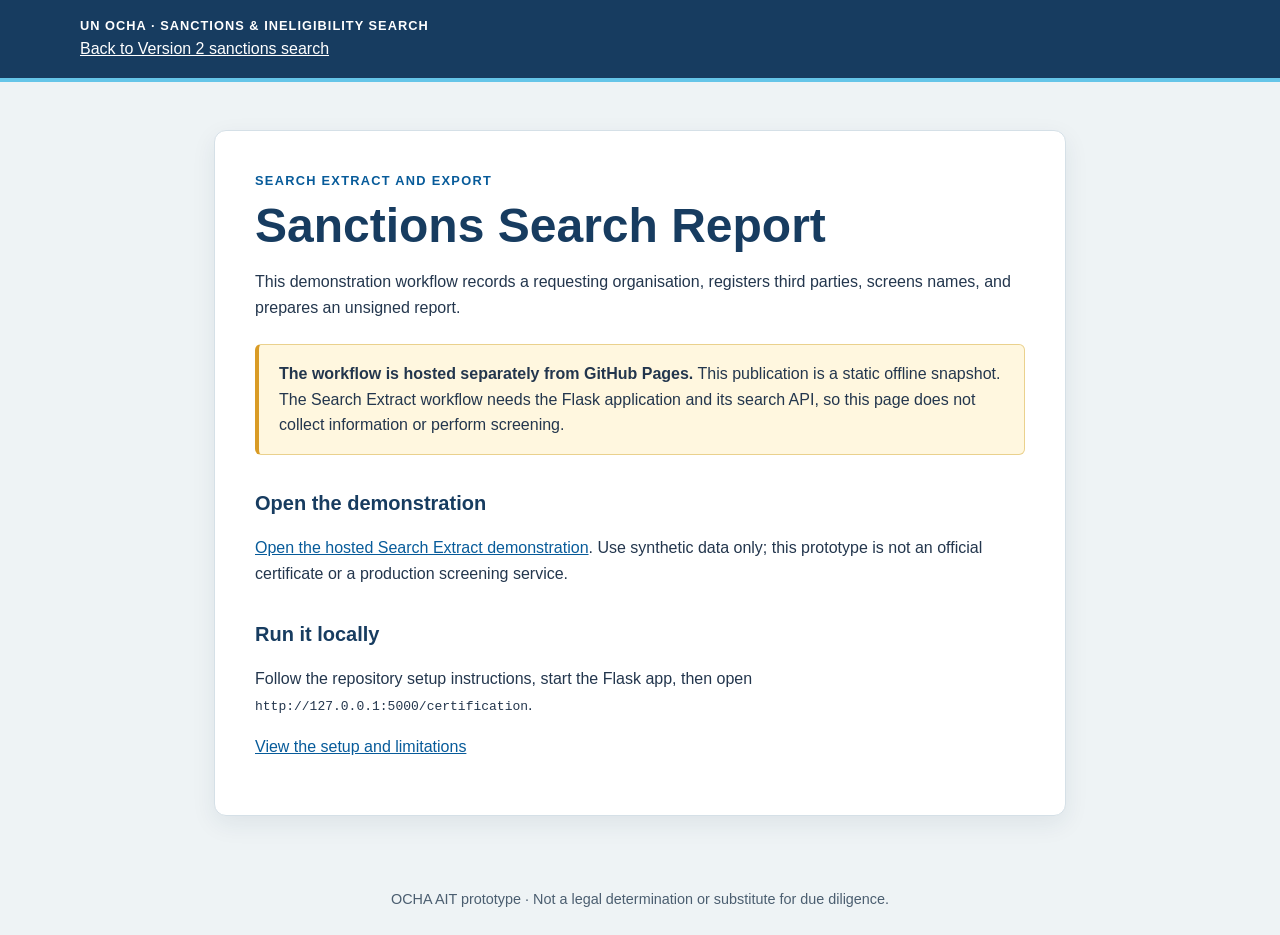
<file: v2/certification/index.html>
<!doctype html>
<html lang="en">
<head>
  <meta charset="utf-8">
  <meta name="viewport" content="width=device-width, initial-scale=1">
  <meta name="description" content="Information about the local-only Sanctions Search Report demonstration.">
  <title>Search extract · Sanctions &amp; Ineligibility Search</title>
  <style>
    :root {
      color-scheme: light;
      font-family: Arial, Helvetica, sans-serif;
      color: #23364d;
      background: #eef3f5;
    }

    * {
      box-sizing: border-box;
    }

    body {
      margin: 0;
      line-height: 1.6;
    }

    .skip-link {
      position: absolute;
      left: -10000px;
      top: auto;
    }

    .skip-link:focus {
      left: 1rem;
      top: 1rem;
      z-index: 1;
      padding: .5rem .75rem;
      background: #fff;
    }

    header {
      padding: 1rem max(1.5rem, calc((100% - 1120px) / 2));
      color: #fff;
      background: #173c60;
      border-bottom: 4px solid #65c5e8;
    }

    header p {
      margin: 0;
      font-size: .8rem;
      font-weight: 700;
      letter-spacing: .08em;
      text-transform: uppercase;
    }

    header a,
    main a {
      color: #075b9a;
    }

    header a {
      color: #fff;
    }

    main {
      max-width: 900px;
      margin: 3rem auto;
      padding: 0 1.5rem;
    }

    .card {
      padding: clamp(1.5rem, 4vw, 2.5rem);
      background: #fff;
      border: 1px solid #d5e0e7;
      border-radius: 12px;
      box-shadow: 0 8px 24px rgb(20 49 75 / 8%);
    }

    .eyebrow {
      margin: 0 0 .4rem;
      color: #075b9a;
      font-size: .8rem;
      font-weight: 700;
      letter-spacing: .1em;
      text-transform: uppercase;
    }

    h1 {
      margin: 0 0 .75rem;
      color: #173c60;
      font-size: clamp(2rem, 5vw, 3rem);
      line-height: 1.15;
    }

    h2 {
      margin: 2rem 0 .5rem;
      color: #173c60;
      font-size: 1.25rem;
    }

    .notice {
      margin: 1.5rem 0;
      padding: 1rem 1.25rem;
      background: #fff7df;
      border: 1px solid #ead18d;
      border-left: 4px solid #d99b25;
      border-radius: 6px;
    }

    footer {
      padding: 1.5rem;
      color: #4b5e70;
      text-align: center;
      font-size: .9rem;
    }
  </style>
</head>
<body>
  <a class="skip-link" href="#main-content">Skip to main content</a>
  <header>
    <p>UN OCHA · Sanctions &amp; Ineligibility Search</p>
    <a href="../">Back to Version 2 sanctions search</a>
  </header>
  <main id="main-content">
    <section class="card">
      <p class="eyebrow">Search extract and export</p>
      <h1>Sanctions Search Report</h1>
      <p>This demonstration workflow records a requesting organisation, registers third parties, screens names, and prepares an unsigned report.</p>
      <aside class="notice" role="note">
        <strong>The workflow is hosted separately from GitHub Pages.</strong>
        This publication is a static offline snapshot. The Search Extract workflow needs the Flask application and its search API, so this page does not collect information or perform screening.
      </aside>
      <h2>Open the demonstration</h2>
      <p><a href="https://sanctions-search-demo.onrender.com/certification">Open the hosted Search Extract demonstration</a>. Use synthetic data only; this prototype is not an official certificate or a production screening service.</p>
      <h2>Run it locally</h2>
      <p>Follow the repository setup instructions, start the Flask app, then open <code>http://127.0.0.1:5000/certification</code>.</p>
      <p><a href="https://github.com/magsalazar/sanctions-screening-prototype#search-report-demonstration">View the setup and limitations</a></p>
    </section>
  </main>
  <footer>OCHA AIT prototype · Not a legal determination or substitute for due diligence.</footer>
</body>
</html>
</file>
